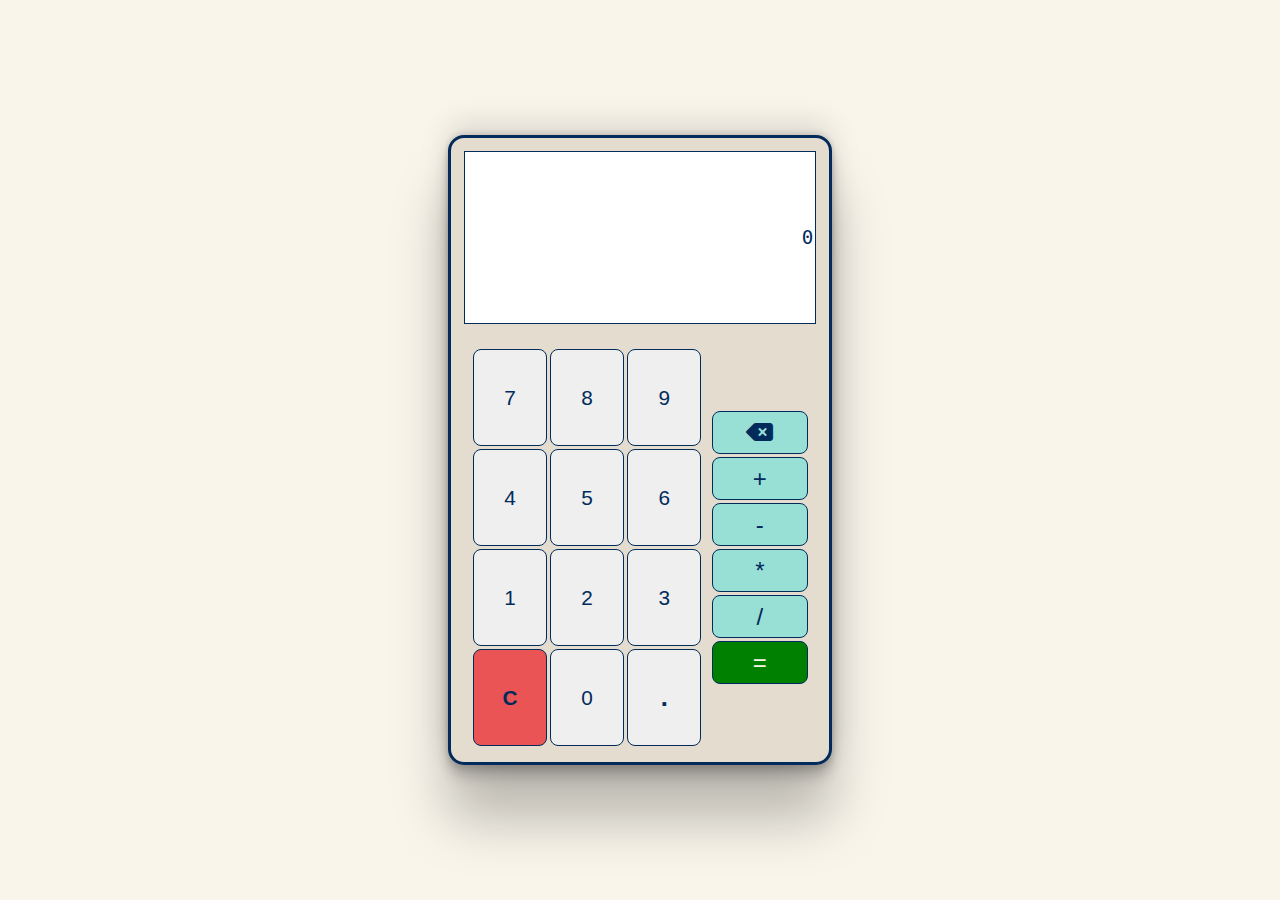
<file: Calcutator/index.html>
<!DOCTYPE html>
<html lang="en">
<head>
    <meta charset="UTF-8">
    <meta http-equiv="X-UA-Compatible" content="IE=edge">
    <meta name="viewport" content="width=device-width, initial-scale=1.0">
    <title>Calculator</title>
    <link rel="stylesheet" href="style.css">
</head>
<body>
    <div class="container">
        <input type="text" class="calc-screen" value="0">
        <div class="actions">
            <div class="numbers">
                <button class="number">7</button>
                <button class="number">8</button>
                <button class="number">9</button>
                <button class="number">4</button>
                <button class="number">5</button>
                <button class="number">6</button>
                <button class="number">1</button>
                <button class="number">2</button>
                <button class="number">3</button>
                <button id="clear">C</button>
                <button class="number">0</button>
                <button id="dot">.</button>
            </div>
            <div class="processes">
                <button id="delete"><i class="fa-solid fa-delete-left"></i></button>
                <button class="process">+</button>
                <button class="process">-</button>
                <button class="process">*</button>
                <button class="process">/</button>
                <button id="equal">=</button>
            </div>  
        </div>
    </div>
    

    <script src="script.js"></script>
</body>
</html>
</file>
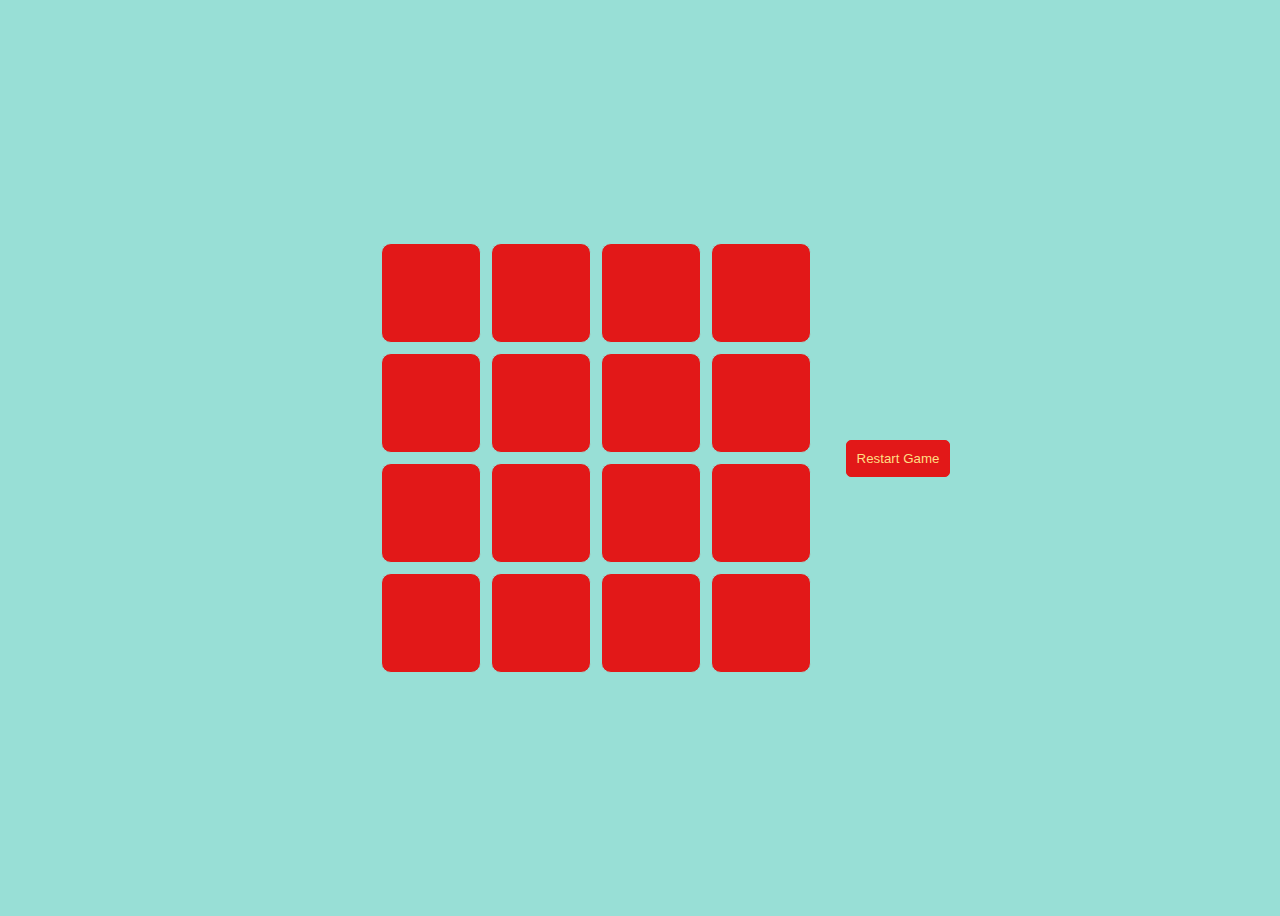
<file: Find Pairs Game/index.html>
<!DOCTYPE html>
<html lang="en">
<head>
    <meta charset="UTF-8">
    <meta http-equiv="X-UA-Compatible" content="IE=edge">
    <meta name="viewport" content="width=device-width, initial-scale=1.0">
    <link rel="stylesheet" href="https://cdnjs.cloudflare.com/ajax/libs/font-awesome/6.3.0/css/all.min.css" integrity="sha512-SzlrxWUlpfuzQ+pcUCosxcglQRNAq/DZjVsC0lE40xsADsfeQoEypE+enwcOiGjk/bSuGGKHEyjSoQ1zVisanQ==" crossorigin="anonymous" referrerpolicy="no-referrer" />
    <title>Find Pairs Game</title>
    <link rel="stylesheet" href="style.css">
</head>
<body>

    <div class="container"></div>
    <button class="active restart">Restart Game</button>
    <script src="script.js"></script>
</body>
</html>
</file>
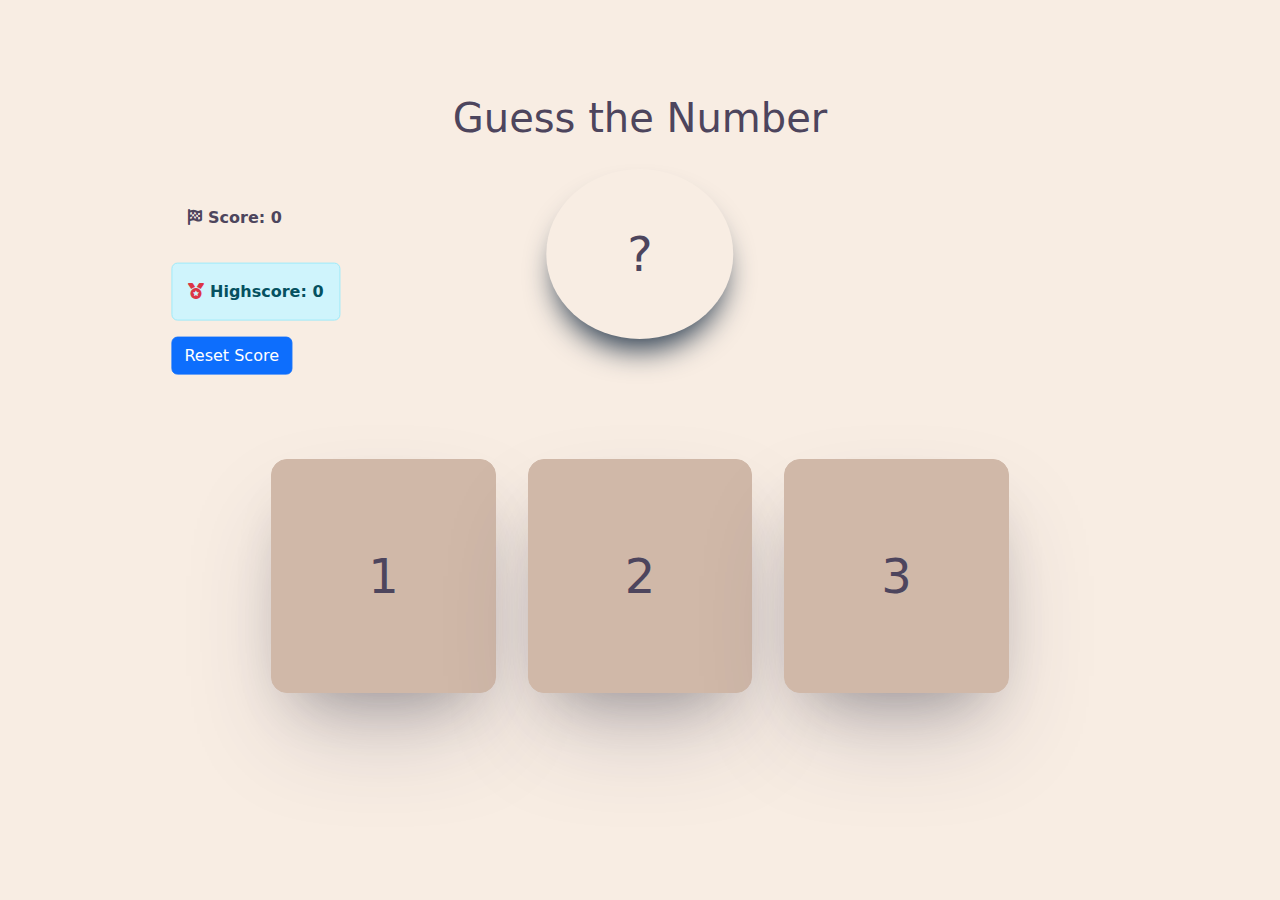
<file: Guessing Game/index.html>
<!DOCTYPE html>
<html lang="en">
<head>
    <meta charset="UTF-8">
    <meta http-equiv="X-UA-Compatible" content="IE=edge">
    <meta name="viewport" content="width=device-width, initial-scale=1.0">
    <title>Guessing Game</title>
    <link rel="stylesheet" href="style.css">
</head>
<body>
    <header>
        <nav>
            <ul class="score-table">
                <li class="score alert"><i class="fa-solid fa-flag-checkered"></i> Score: <span id="score">0</span></li>
                <li class="highscore alert alert-info"><i class="fa-solid fa-medal text-danger"></i> Highscore: <span id="highscore">0</span></li>
                <li><button id="reset" class="btn btn-primary">Reset Score</button></li>
            </ul>
        </nav>
        <div class="game-head">
            <h1 id="game-title">Guess the Number</h1>
        </div>    
        <div class="guess-area">
            <span id="secret-number" class="alert">?</span>
        </div>
        <div class="true-number">
            <span id="real-number" class="inactive">1</span>
        </div>
        
    </header>

    <main>
        <div class="numbers">
            <button id="card1" class="cards">1</button>
            <button id="card2" class="cards">2</button>
            <button id="card3" class="cards">3</button>
        </div>
    </main>



    <script src="script.js"></script>
</body>
</html>
</file>
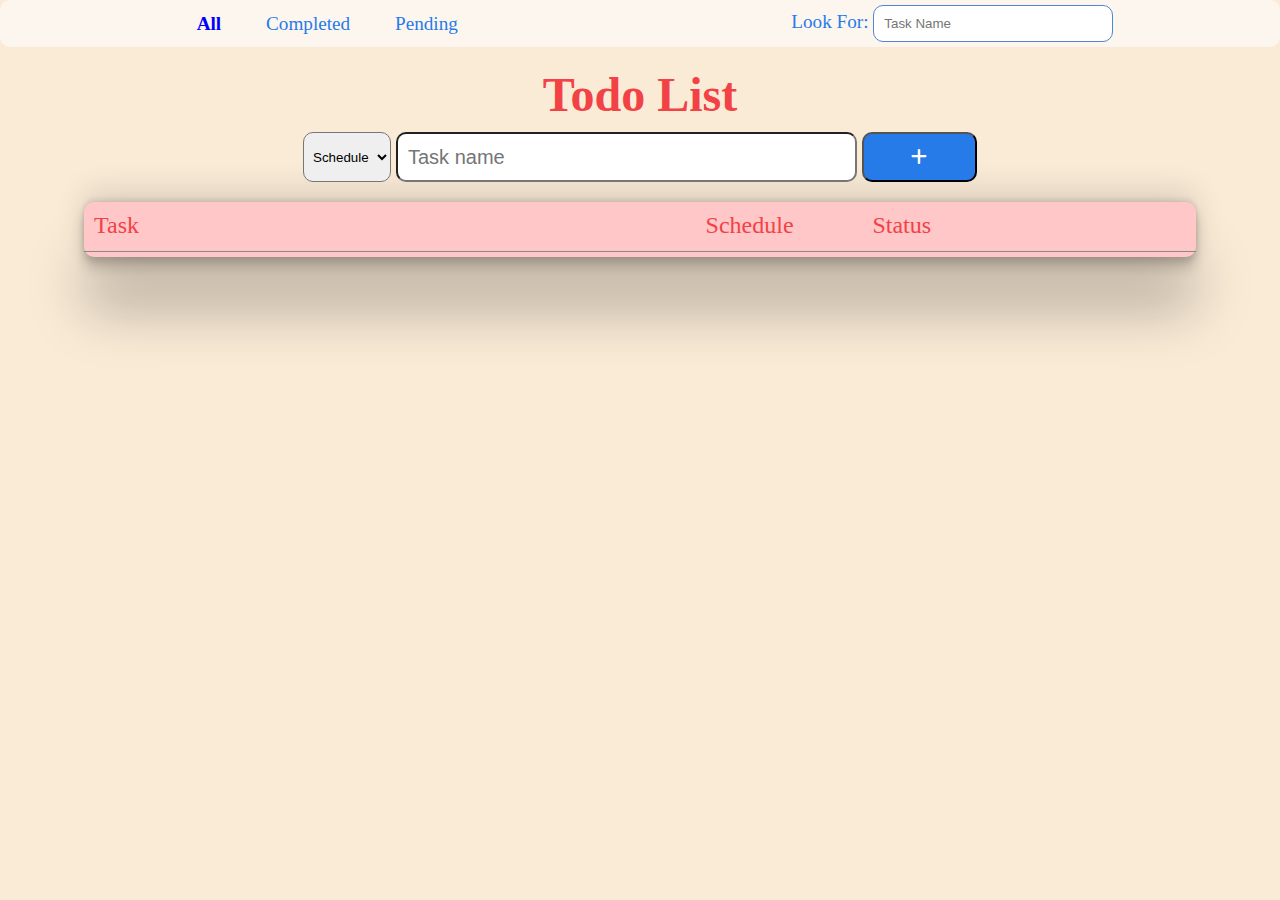
<file: Todo List/index.html>
<!DOCTYPE html>
<html lang="en">

<head>
    <meta charset="UTF-8">
    <meta http-equiv="X-UA-Compatible" content="IE=edge">
    <meta name="viewport" content="width=device-width, initial-scale=1.0">
    <title>ToDo List</title>
    <link rel="stylesheet" href="style.css">
</head>

<body>
    <nav>
        <div class="filter-group">
            <div class="filters">
                <span id="all" class="active">All</span>
                <span id="completed">Completed</span>
                <span id="pending">Pending</span>
            </div>
            <div class="filter-input-group">
                <label for="filter">Look For:</label>
                <input type="text" id="filter" placeholder="Task Name">
            </div>
        </div>
    </nav>
    <div class="container">
        <h1>Todo List</h1>
        <form class="input-group">
            <select name="select" id="select">
                <option value="Schedule" selected>Schedule</option>
                <option value="Daily">Daily</option>
                <option value="Weekly">Weekly</option>
                <option value="Monthly">Monthly</option>
            </select>
            <input type="text" id="input-task" placeholder="Task name">
            <button type="submit" id="add-new-task">
                <i class="fas fa-plus"></i>
            </button>
        </form>
        <div class="task-list">
            <ul class="task-list-header">
                <li class="taskName">Task</li>
                <li>Schedule</li>
                <li>Status</li>
                <li></li>
            </ul>
        </div>
    </div>


    <script src="script.js"></script>
</body>

</html>
</file>
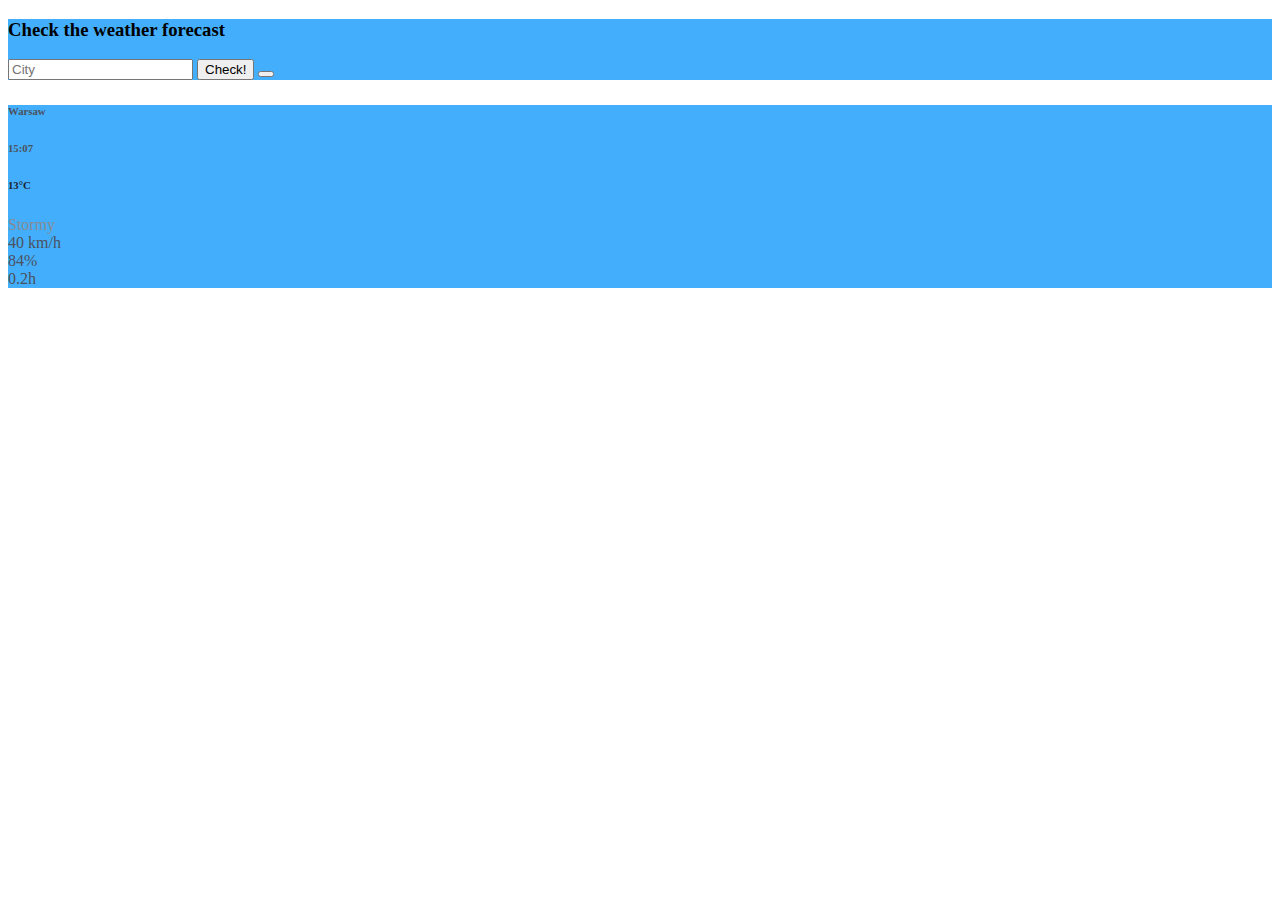
<file: Weather App/index.html>
<!DOCTYPE html>
<html lang="en">

<head>
    <meta charset="UTF-8">
    <meta http-equiv="X-UA-Compatible" content="IE=edge">
    <meta name="viewport" content="width=device-width, initial-scale=1.0">
    <link rel="stylesheet" href="https://cdnjs.cloudflare.com/ajax/libs/font-awesome/6.4.0/css/all.min.css"
        integrity="sha512-iecdLmaskl7CVkqkXNQ/ZH/XLlvWZOJyj7Yy7tcenmpD1ypASozpmT/E0iPtmFIB46ZmdtAc9eNBvH0H/ZpiBw=="
        crossorigin="anonymous" referrerpolicy="no-referrer" />
    <link href="https://cdn.jsdelivr.net/npm/bootstrap@5.3.0-alpha1/dist/css/bootstrap.min.css" rel="stylesheet"
        integrity="sha384-GLhlTQ8iRABdZLl6O3oVMWSktQOp6b7In1Zl3/Jr59b6EGGoI1aFkw7cmDA6j6gD" crossorigin="anonymous">
    <title>Document</title>
</head>

<body>
    <section id="select-city" class="vh-100" style="background-color: #43AFFC;">
        <div class="container py-5 h-100">
            
            <div class="row d-flex justify-content-center align-items-center h-100">
                <div class="col-md-8 col-lg-6 col-xl-4">
                    
                    <h3 class="mb-4 pb-2 fw-normal text-white">Check the weather forecast</h3>
                    
                    <div class="input-group rounded mb-3">
                        <input type="search" class="form-control rounded" placeholder="City" aria-label="Search"
                            aria-describedby="search-addon" id="input" />
                        <button class="btn btn-primary" id="submit-btn">
                                Check!
                            </span>
                        </button>
                        <button class="btn btn-danger d-block" id="location-btn"><i class="fa-solid fa-location-dot"></i></button>
                    </div>
                    <p class="alert alert-danger d-none"></p>
                </div>
            </div>

        </div>
    </section>

    <section id="weather-card" class="vh-100 d-none" style="background-color: #43AFFC;">
        <div class="container py-5 h-100">

            <div class="row d-flex justify-content-center align-items-center h-100">
                <div class="col-md-8 col-lg-6 col-xl-4">

                    <div class="card" style="color: #4B515D; border-radius: 35px;">
                        <a href="#" id="back-btn" class="text-center"><i class="fa-solid fa-left-long fa-2x"></i></a>
                        <div class="card-body p-4">

                            <div class="d-flex">
                                <h6 id="city-name" class="flex-grow-1">Warsaw</h6>
                                <h6>
                                    <p id="city-time" class="mb-0">15:07</p> 
                                </h6>
                            </div>

                            <div class="d-flex flex-column text-center mt-5 mb-4">
                                <h6 id="temperature" class="display-4 mb-0 font-weight-bold" style="color: #1C2331;"> 13°C </h6>
                                <span class="small" id="weather-status" style="color: #868B94">Stormy</span>
                            </div>

                            <div class="d-flex align-items-center">
                                <div class="flex-grow-1" style="font-size: 1rem;">
                                    <div><i class="fas fa-wind fa-fw" style="color: #868B94;"></i> <span id="wind" class="ms-1">
                                            40 km/h
                                    </span>
                                    </div>
                                    <div><i class="fa-solid fa-droplet" style="color: #868B94;"></i> <span id="cloud" class="ms-1">
                                            84% </span>
                                    </div>
                                    <div><i class="fa-solid fa-water" style="color: #868B94;"></i> <span class="ms-1" id="humidity">
                                            0.2h </span>
                                    </div>
                                </div>
                                <div id="weather-icon"></div>
                            </div>

                        </div>
                    </div>

                </div>
            </div>

        </div>
    </section>

    <script src="script.js"></script>
</body>

</html>
</file>
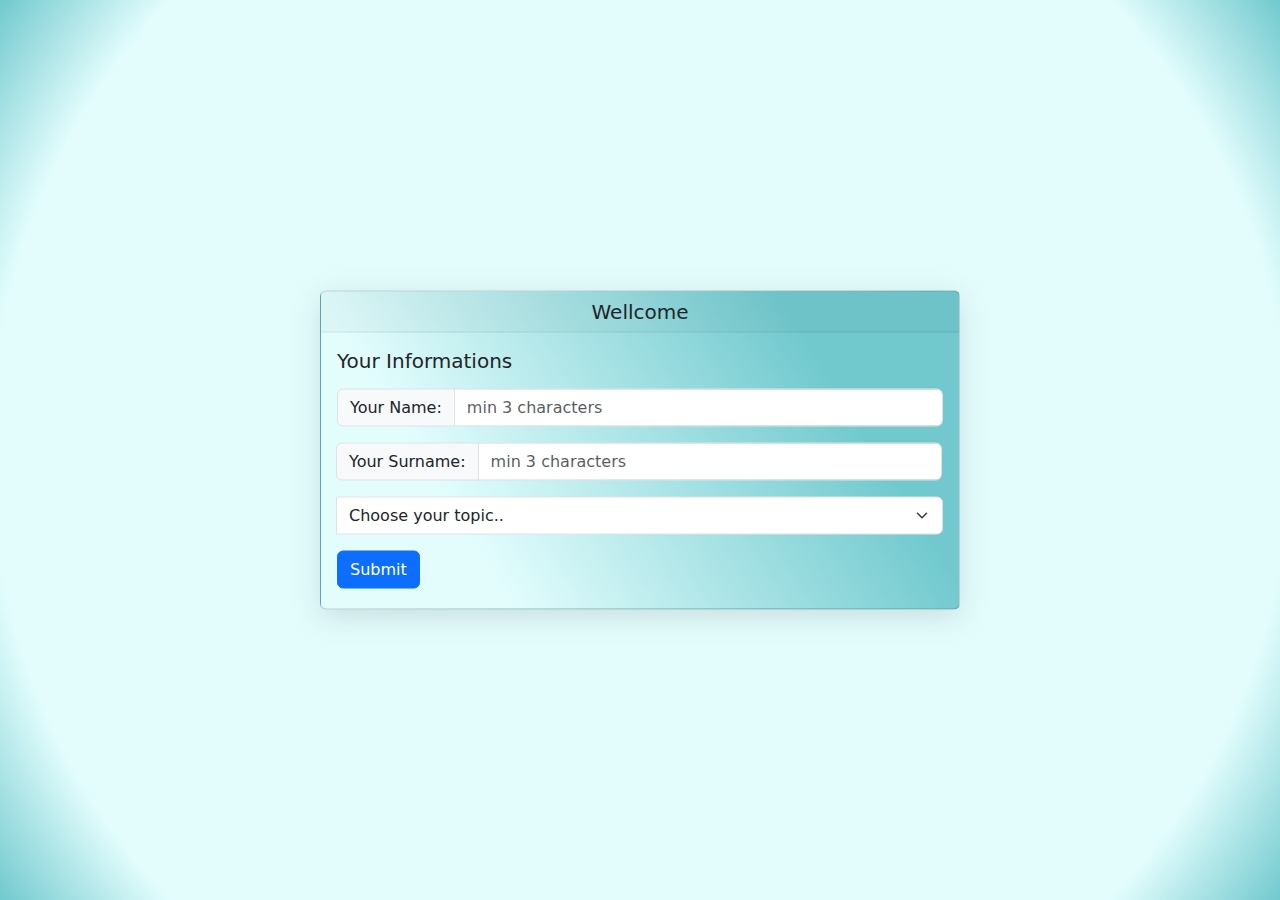
<file: Introduction to Js DOM & OOP/app.html>
<!DOCTYPE html>
<html lang="en">

<head>
    <meta charset="UTF-8">
    <meta http-equiv="X-UA-Compatible" content="IE=edge">
    <meta name="viewport" content="width=device-width, initial-scale=1.0">
    <title>Document</title>
    <link rel="stylesheet" href="app.css">
</head>

<body>

    <div class="card" id="form-card">
        <h5 class="card-header text-center">Wellcome</h5>
        <div class="card-body" id="userForm">
            <h5 class="card-title mb-3">Your Informations</h5>
            <div class="input-group">
                <div class="input-group mb-3">
                    <span class="input-group-text" id="inputGroup-sizing-name">Your Name:</span>
                    <input type="text" id="userName" class="form-control" aria-label="Sizing example input"
                        aria-describedby="inputGroup-sizing-default" placeholder="min 3 characters">
                </div>
                <div class="input-group mb-3">
                    <span class="input-group-text" id="inputGroup-sizing-default">Your Surname:</span>
                    <input type="text" id="userSurname" class="form-control" aria-label="Sizing example input"
                        aria-describedby="inputGroup-sizing-default" placeholder="min 3 characters">
                </div>
                <select class="form-select" id="inputGroupSelect04" aria-label="Example select with button addon">
                    <option selected>Choose your topic..</option>
                    <option value="HTML">HTML</option>
                    <option value="CSS">CSS</option>
                    <option value="JavaScript">JavaScript</option>
                    <option value="SQL">SQL</option>
                </select>
            </div>
            <button type="submit" id="submit" class="btn btn-primary mt-3">Submit</button>
            <div id="alert" class="mt-1"></div>
        </div>
    </div>

    <div class="btn-start inactive">
        <h3 id="start-text" class="text-info"></h3>
        <div class="alert alert-warning" role="alert"><strong>Remember!</strong> If you want to be successful, you have to answer at least 3 questions correctly..</div>
        <button class="btn btn-lg btn-info text-white" id="btnStart">Start Quiz</button>
    </div>

    <div id="quiz-card" class="inactive">
        <div class="card-title mb-3">
            <span id="quiz-topic"></span>
            <h3 id="question"></h3>
        </div>
        <div class="card-body">
            <div id="quizChoices">
                <div class="p-3 font-weight-bold choices">
                    <input type="radio" id="a" name="answers" class="answer">
                    <label for="a" id="textA" class="answer_text">AA</label>
                </div>
                <div class="p-3 font-weight-bold choices">
                    <input type="radio" id="b" name="answers" class="answer">
                    <label for="b" id="textB" class="answer_text">AA</label>
                </div>
                <div class="p-3 font-weight-bold choices">
                    <input type="radio" id="c" name="answers" class="answer">
                    <label for="c" id="textC" class="answer_text">AA</label>
                </div>
                <div class="p-3 font-weight-bold choices">
                    <input type="radio" id="d" name="answers" class="answer">
                    <label for="d" id="textD" class="answer_text">AA</label>
                </div>
            </div>
        </div>
        <button class="btn btn-success mt-3" id="next-question">Next</button>
    </div>


    <div class="card inactive card-result p-3" id="result">
        <div class="card-title">
            <h2 id="user-info" class="text-white"></h2>
            <p id="user-result" class="text-white p-3 mb-2"></p>
        </div>
        <div class="card-body container" id="user-result-panel">
            <div class="btn-again">
                <button class="btn btn-lg btn-info text-white" id="again">Do It Again</button>
            </div>
        </div>
    </div>

    <script src="app.js"></script>
</body>

</html>
</file>
<file: Find Pairs Game/style.css>
body {
    display: flex;
    justify-content: center;
    align-items: center;
    width: 100vw;
    height: 100vh;
    background-color: #98DFD6;
}

.container {
    width: 500px;
    display: flex;
    flex-wrap: wrap;
    justify-content: center;
    align-items: center;
}

.box {
    width: 100px;
    margin: 5px;
    height: 100px;
    color: #98DFD6;
    background-color: #a12b2b;
    border: 1px solid #98DFD6;
    border-radius: 10px;
    display: flex;
    justify-content: center;
    align-items: center;
    cursor: pointer;
    user-select: none;
    transition: all 0.3s ease-in;
}

.active {
    background-color: #E21818;
}

.active:hover {
    box-shadow: rgba(0, 0, 0, 0.25) 0px 54px 55px, rgba(0, 0, 0, 0.12) 0px -12px 30px, rgba(0, 0, 0, 0.12) 0px 4px 6px, rgba(0, 0, 0, 0.17) 0px 12px 13px, rgba(0, 0, 0, 0.09) 0px -3px 5px;
}

.active:active {
    box-shadow: rgba(50, 50, 93, 0.25) 0px 30px 60px -12px inset, rgba(0, 0, 0, 0.3) 0px 18px 36px -18px inset;
}


.hidden {
    display: none;
    user-select: none;
}

i {
    font-size: 35px;
    color: #FFDD83;
    transition: all 0.5s ease-in;
}

.restart {
    cursor: pointer;
    color: #FFDD83;
    background-color: #E21818;
    border: 1px solid #E21818;
    border-radius: 5px;
    padding: 10px;
    transition: all .5s ease-in-out;
}
.again {
    color: #fff;
    background-color: green;
    padding: 30px;
    border-radius: 10px;
    transition: all .5s ease-in-out;
    cursor: pointer;
    font-size: 25px;
}

.visible {
    display: inline-block;
}
</file>
<file: Calcutator/style.css>
@import url("https://cdnjs.cloudflare.com/ajax/libs/font-awesome/6.3.0/css/all.min.css");
@import url('https://fonts.googleapis.com/css2?family=Lato:wght@400;700&family=Orbitron:wght@400;700&family=PT+Mono&family=Poppins:wght@200;400;700&family=Roboto:wght@400;700&display=swap');

* {
    box-sizing: border-box;
}

body {
    margin: 0;
    padding: 0;
    display: flex;
    justify-content: center;
    align-items: center;
    background-color: #F9F5EB;
    height: 100vh;
    width: 100vw;
}

.container {
    width: 30%;
    height: 70%;
    display: flex;
    flex-direction: column;
    justify-content: flex-start;
    background-color: #E4DCCF;
    padding: 0.8rem;
    border: 3px solid #002B5B;
    border-radius: 1rem;
    box-shadow: rgba(0, 0, 0, 0.25) 0px 54px 55px, rgba(0, 0, 0, 0.12) 0px -12px 30px, rgba(0, 0, 0, 0.12) 0px 4px 6px, rgba(0, 0, 0, 0.17) 0px 12px 13px, rgba(0, 0, 0, 0.09) 0px -3px 5px;
}

.calc-screen {
    font-family: 'PT Mono', monospace, sans-serif;
    width: 100%;
    height: 30%;
    border: 1px solid #002B5B;
    color: #002B5B;
    font-size: 1.2rem;
    text-align: end;
    text-overflow: ellipsis;
    text-indent: -200%;
    pointer-events: none;
}
.danger{
    transition: 0.8s ease;
    background-color: #EA5455;
}
.actions {
    width: 100%;
    height: 70%;
    margin-top: 1.4rem;
    display: flex;
    align-items: center;
}

.numbers {
    width: 70%;
    height: 80%;
    display: flex;
    flex-wrap: wrap;
    align-content: center;
    justify-content: center;
}

.processes {
    width: 28%;
    height: 100%;
    display: flex;
    justify-content: center;
    flex-direction: column;
}

button {
    border: 1px solid #002B5B;
    border-radius: 0.5rem;
    color: #002B5B;
    margin: 0.1rem;
    cursor: pointer;
}

button:active {
    box-shadow: rgba(12, 2, 153, 0.4) -2px 2px, rgba(135, 6, 167, 0.3) -2px 2px, rgba(240, 46, 170, 0.2) -1px 1px, rgba(240, 46, 170, 0.1) -1px 1px, rgba(240, 46, 170, 0.05) -1px 1px;
}

button:not(#clear, #equal):hover {
    background-color: #002B5B;
    color: #EA5455;
}

.numbers button {
    padding: 0.8rem 0;
    width: 30%;
    height: 30%;
    font-size: 1.3rem;
}
#dot {
    font-weight: bold;
    font-size: 1.6rem;
}
.processes button {
    padding: 0.4rem 0;
    font-size: 1.5rem;
    background-color: #98DFD6;
}

#clear {
    background-color: #EA5455;
    font-weight: bold;
}
#equal {
    background-color: green;
    color: #F9F5EB;
}
#clear:hover {
    color: #EA5455;
    background-color: #002B5B;
}
#equal:hover {
    background-color: #F9F5EB;
    color: green;
}
#equal:active {
    box-shadow: rgba(50, 50, 93, 0.25) 0px 30px 60px -12px inset, rgba(0, 0, 0, 0.3) 0px 18px 36px -18px inset;
}
</file>
<file: Guessing Game/style.css>
@import url("https://cdn.jsdelivr.net/npm/bootstrap@5.3.0-alpha1/dist/css/bootstrap.min.css");
@import url("https://fonts.googleapis.com/css2?family=Material+Symbols+Outlined:opsz,wght,FILL,GRAD@20..48,100..700,0..1,-50..200");
@import url("https://cdnjs.cloudflare.com/ajax/libs/font-awesome/6.3.0/css/all.min.css");

* {
    box-sizing: border-box;
}

.inactive {
    opacity: 0;
    transition: 0.4s;
}

body {
    margin: 0;
    color: #4D455D;
    background-color: #F8EDE3;
}

header {
    position: relative;
    height: 35vh;
}

main {
    padding: 1rem;
    height: 65vh;
}

ul {
    list-style-type: none;
    padding: 1rem;
}
li {
    margin-top: 0.8rem;
}

nav {
    position: absolute;
    top: 90%;
    left: 20%;
    transform: translate(-50%, -50%);
    font-weight: bold;
}

.game-head {
    position: absolute;
    top: 50%;
    left: 50%;
    transform: translate(-50%, -50%);
    text-align: center;
}
.score {
    border-radius: 0.2rem;
    transition: all .5s ease;
}

#game-title{
    margin-bottom: 5rem;
}
#secret-number {
    text-align: center;
    margin-top: 8rem;
    padding: 3rem 5rem;
    border-radius: 50%;
    font-size: 3rem;
    position: absolute;
    top: 40%;
    left: 50%;
    transform: translate(-50%, -50%) scale(1);
    transition: all .5s ease;
    box-shadow: rgb(38, 57, 77) 0px 20px 30px -10px;
}

.numbers {
    margin-top: 7rem;
    display: flex;
    justify-content: center;
}

.cards {
    display: inline-block;
    text-align: center;
    background-color: #D0B8A8;
    padding: 5rem 6rem;
    margin: 1rem;
    border-radius: 1rem;
    font-size: 3rem;
    color: #4D455D;
    border: 1px solid #D0B8A8;
    transition: .6s;
    box-shadow: rgba(50, 50, 93, 0.25) 0px 50px 100px -20px, rgba(0, 0, 0, 0.3) 0px 30px 60px -30px;
}
.cards:hover {
    box-shadow: rgba(50, 50, 93, 0.25) 0px 50px 100px -20px, rgba(0, 0, 0, 0.3) 0px 30px 60px -30px, rgba(10, 37, 64, 0.35) 0px -2px 6px 0px inset;
    background-color: #4D455D;
    color: #D0B8A8;
}
</file>
<file: Todo List/style.css>
@import url("https://cdnjs.cloudflare.com/ajax/libs/font-awesome/6.3.0/css/all.min.css");

* {
    box-sizing: border-box;
    margin: 0;
}

body{    
    height: 100vh;
    width: 100vw;
    background-color: antiquewhite;
}

.completed {
    text-decoration: line-through;
}
.alert {
    width: 30%;
    border-radius: 10px;
    padding: 8px;
    text-align: center;
}
.danger {
    background-color: #fca0a1;
    color: #a1090b;
}
.success {
    background-color: #79ff79;
    color: #0b680b;
}
.warning {
    background-color: #e9e95c;
    color: #918702;   
}
.info {
    background-color: #267be9;
    color: #fff;
}
.completed {
    text-decoration: line-through;
    background-color: #79ff79;
    color: #0b680b;
}
.active {
    font-weight: bold;
    font-size: 1.2rem;
    color: blue;
}



nav {
    position: relative;
}
.filter-group {
    display: flex;
    justify-content: space-around;
    align-items: center;
    width: 100%;
    color: #267be9;
    margin-bottom: 20px;
    font-size: 1.2rem;
    background-color: rgb(252, 246, 239);
    border-radius: 10px;
    padding: 5px;
}
#filter {   
    padding: 10px;
    border-radius: 10px;
    width: 15rem;
    border: 1px solid #5187ce;
}
.filter-group span {
    cursor: pointer;
    padding: 10px;
    margin-left: 20px;
    user-select: none;
}

.container {
    width: 90%;
    margin: auto;
}

h1 {
    font-size: 3rem;
    margin: 10px 0;
    color: #f24245;
    text-align: center;
}

.input-group {
    display: flex;
    flex-direction: row;
    justify-content: center;
    margin-bottom: 20px;
}
#input-task {
    width: 40%;
    height: 50px;
    padding: 10px;
    border-radius: 10px;
    color: #267be9;
    font-size: 20px;
    margin-left: 5px;
}
#add-new-task {
    width: 10%;
    background-color: #267be9;
    color: #fff;
    margin-left: 5px;
    border-radius: 10px;
    cursor: pointer;
    transition: all .4s ease-in-out;
    font-size: large;
}
#add-new-task:hover {
    background-color: #fff;
    color: #267be9;
}
#select {
    border-radius: 10px;
    padding: 5px;
}

.task-list{
    display: flex;
    flex-direction: column;
    margin: 20px;
    background-color: #ffc7c8;
    border-radius: 10px;
    box-shadow: rgba(0, 0, 0, 0.25) 0px 54px 55px, rgba(0, 0, 0, 0.12) 0px -12px 30px, rgba(0, 0, 0, 0.12) 0px 4px 6px, rgba(0, 0, 0, 0.17) 0px 12px 13px, rgba(0, 0, 0, 0.09) 0px -3px 5px;
}
.task-list-header {
    display: flex;
    flex-direction: row;
    justify-content: space-between;
    color: #f24245;
    border-bottom: 1px solid #888;
    margin-bottom: 5px;
    font-size: 1.5rem;
    padding-left: 0;
}

.task-list-item {
    display: flex;
    flex-direction: row;
    justify-content: space-between;
    font-size: 1.2rem;
    padding-left: 0;
    border-radius: 10px;
}
.task-list li:not(.taskName) {
    width: 15%;
}
.task-list li {
    list-style-type: none;
    display: inline-block;
    margin-bottom: 2px;
    padding: 10px;
}
.task-list li.taskName {
    width: 55%;
}
.task-list-item li label {
    cursor: pointer;
    user-select: none;
}
.dropdown {
    text-align: center;
}
.dropdown i {
    cursor: pointer;
    margin-right: 20px;
    text-decoration: none;
    color: #267be9;
}
</file>
<file: Introduction to Js DOM & OOP/app.css>
@import url("https://cdn.jsdelivr.net/npm/bootstrap@5.3.0-alpha1/dist/css/bootstrap.min.css");

* {
    box-sizing: border-box;
}
body {
    position: relative;
    margin: 0;
    height: 100vh;
    background: radial-gradient(circle, rgba(227,253,253,1) 83%, rgba(113,201,206,1) 100%);
}


#form-card, .btn-start, .card-result {
    position: absolute;
    transform: translate(-50%, -50%) scale(1);
    transition: all 1s ease;
    top: 50%;
    left: 50%;
}
#form-card {
    background: linear-gradient(58deg, rgba(227,253,253,1) 23%, rgba(113,201,206,1) 78%);
    width: 50vw;
    box-shadow: rgba(100, 100, 111, 0.2) 0px 7px 29px 0px;
}
.inactive {
    opacity: 0;
    pointer-events: none;
    transform: translate(-50%, -50%) scale(0.7);
    transition: all 0.5s ease;
}


/* #alert {
    color: #721c24;
    background-color: #f8d7da;
    border-color: #f5c6cb;
    border: 1px solid transparent;
    border-radius: 0.25rem;
} */
#alert-text {
    padding: 10px;
    text-align: center;
}

.btn-start {
    display: grid;
    text-align: center;
    align-content: center;
}
.starter-text{
    border-radius: 10px;
}

#quiz-card {
    color: #393E46;
    padding: 20px;
    width: 40vw;
    box-shadow: rgba(50, 50, 93, 0.25) 0px 50px 100px -20px, rgba(0, 0, 0, 0.3) 0px 30px 60px -30px, rgba(10, 37, 64, 0.35) 0px -2px 6px 0px inset;
    border-radius: 10px;
    position: absolute;
    transform: translate(-50%, -50%) scale(1);
    transition: all 1s ease;
    top: 50%;
    left: 50%;
    background: linear-gradient(355deg, rgba(113,201,206,1) 10%, rgba(227,253,253,1) 59%);
}
.choises {
    color: #191b1d;
    border-radius: 10px;
    background: linear-gradient(355deg, rgba(113,201,206,1) 73%, rgba(227,253,253,1) 96%);
}
#next-question, #again {
    width: 100%;
}

.card-result {
    border-radius: 15px;
    box-shadow: rgba(0, 0, 0, 0.3) 0px 19px 38px, rgba(0, 0, 0, 0.22) 0px 15px 12px;
}

.success-bg {
    background: linear-gradient(90deg, hsla(152, 100%, 50%, 1) 0%, hsla(186, 100%, 69%, 1) 100%);
}
.danger-bg {
    background: linear-gradient(90deg, hsla(341, 94%, 49%, 1) 0%, hsla(16, 90%, 77%, 1) 100%);
}
</file>
